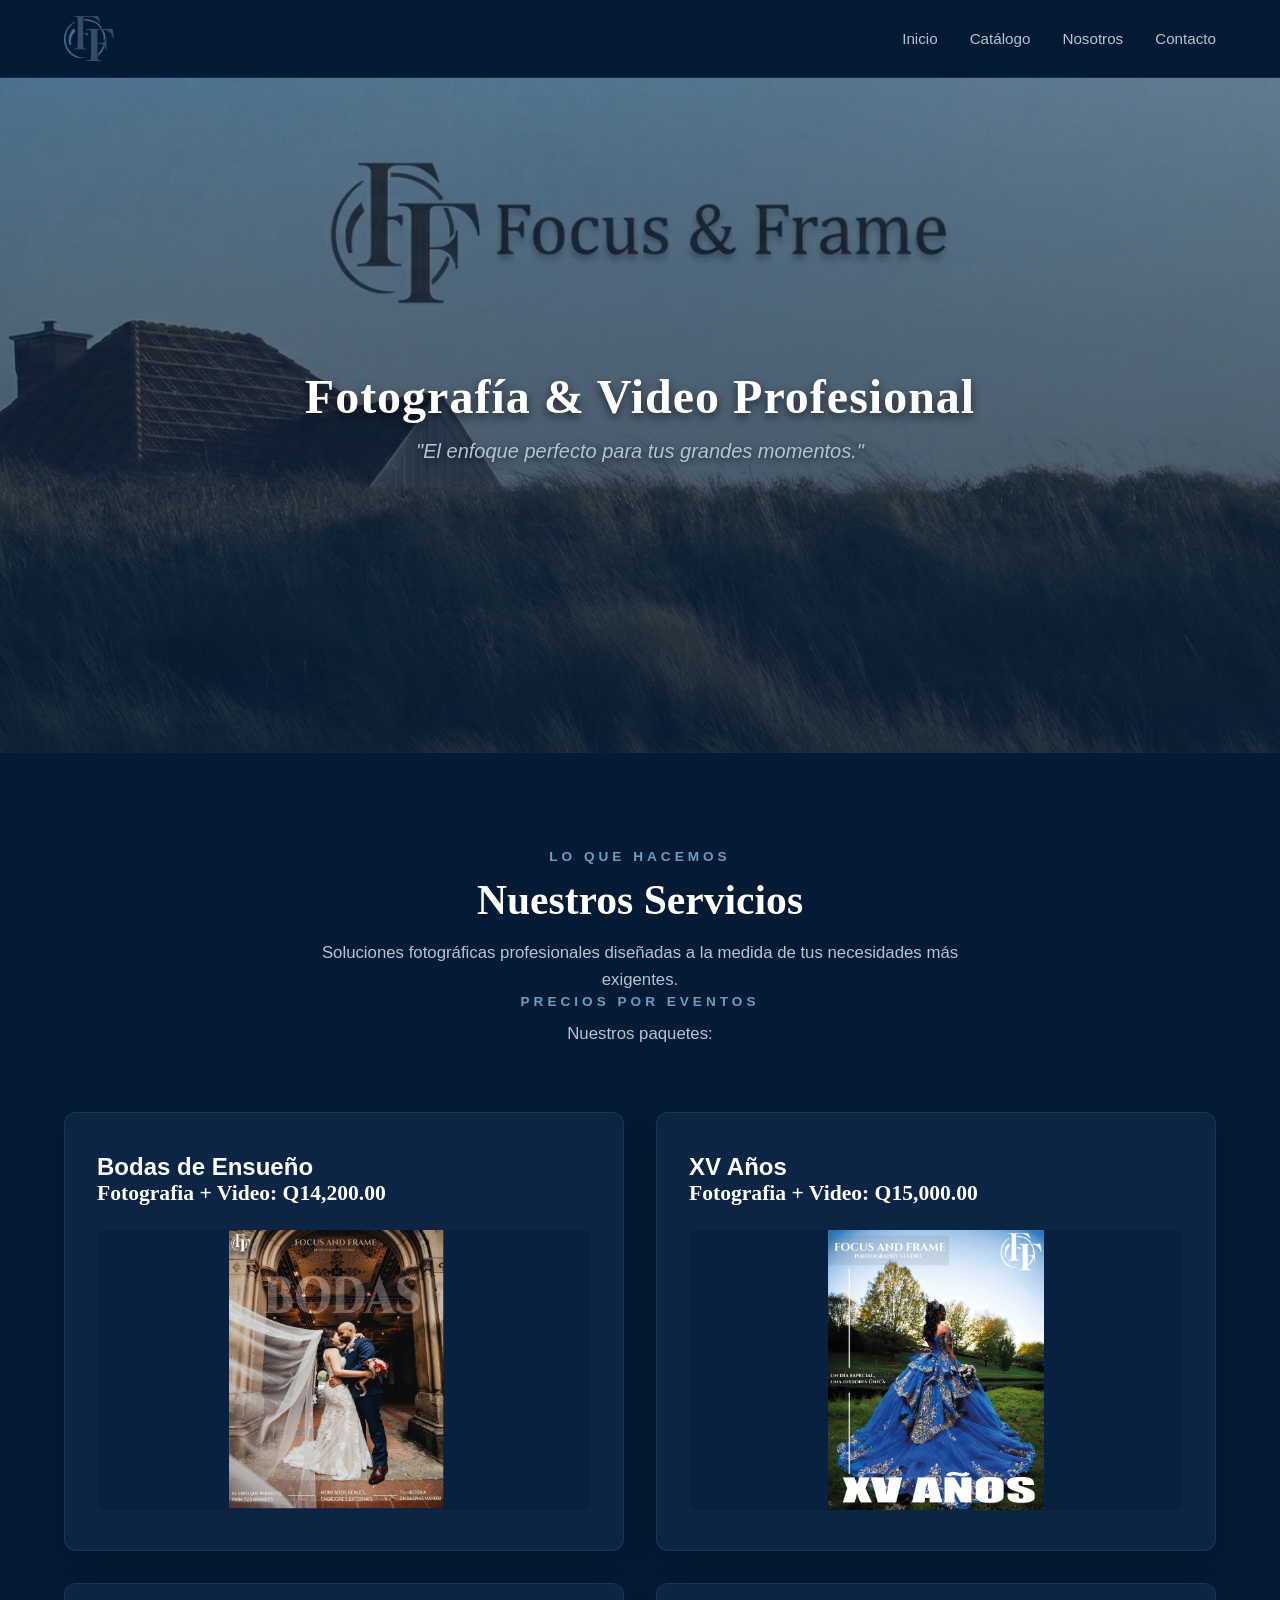
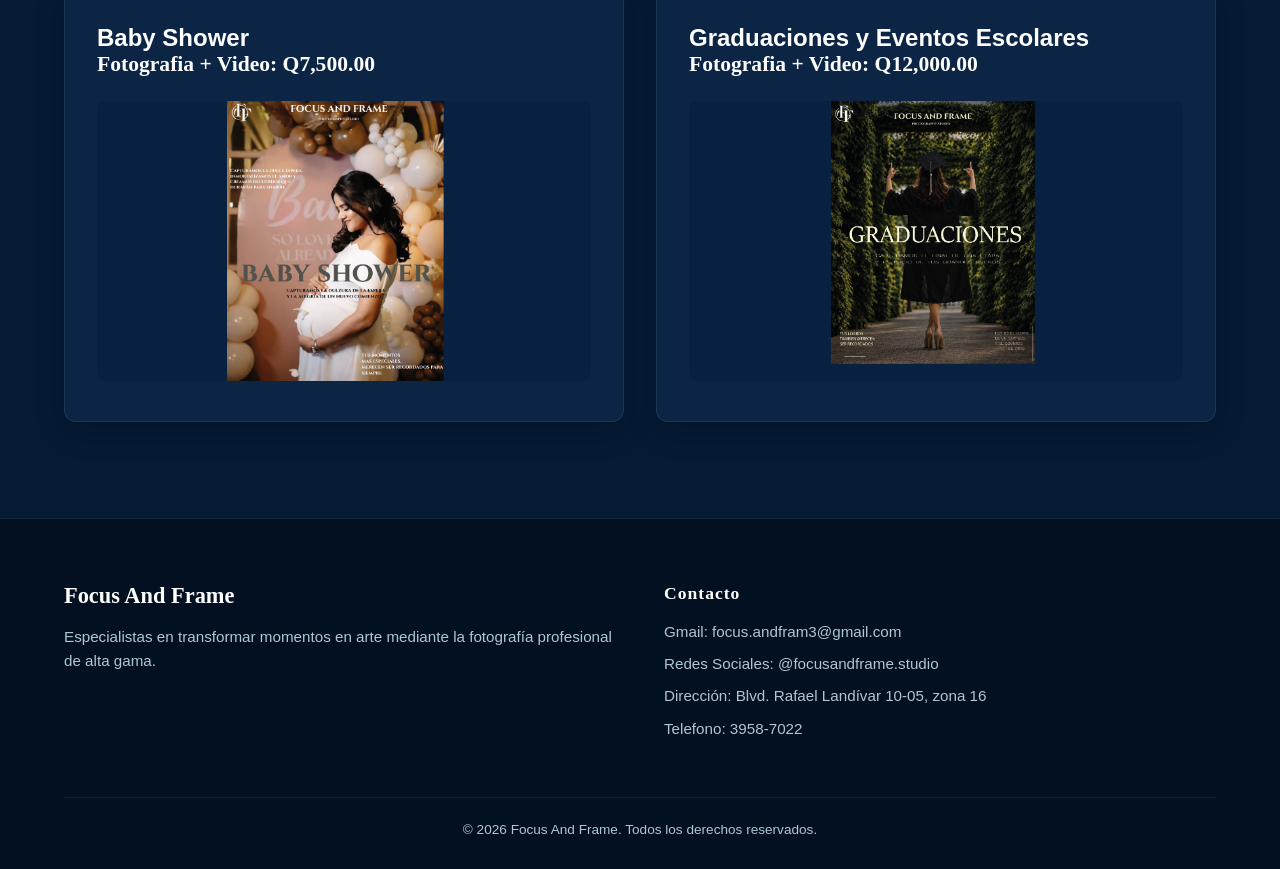
<file: index.html>
<!DOCTYPE html>
<html lang="es">
<head>
    <meta charset="UTF-8">
    <meta name="viewport" content="width=device-width, initial-scale=1.0">
    <title>Focus And Frame - Fotografía Profesional de Lujo</title>
    <link rel="stylesheet" href="style.css">
</head>
<body class="contenedor-index">

    <!-- NAVEGACIÓN Y ENCABEZADO -->
    <header class="header">
        <div class="logo">
            <img src="img/logo focus and frame.png" alt="Logo Focus And Frame">
        </div>
        <nav class="nav-links">
            <a href="index.html">Inicio</a>
            <a href="catálogo.html">Catálogo</a>
            <a href="nosotros.html">Nosotros</a>
            <a href="contacto.html">Contacto</a>
        </nav>
    </header>

    <!-- PORTADA -->
    <section class="portada">
        <div class="portada-overlay"></div>
        <img src="img/Banner de inicio.jfif" alt="Banner de inicio">
        <div class="texto-portada">
            <h1>Fotografía & Video Profesional</h1>
            <p>"El enfoque perfecto para tus grandes momentos."</p>
        </div>
    </section>

    <!-- CONTENIDO PRINCIPAL / SERVICIOS -->
    <main class="services-section">
        <div class="section-header">
            <h2>Lo que hacemos</h2>
            <h1>Nuestros Servicios</h1>
            <p>Soluciones fotográficas profesionales diseñadas a la medida de tus necesidades más exigentes.</p>
            <h2>Precios Por Eventos</h2>
            <p>Nuestros paquetes:</p>
        </div>

        <div class="services-grid">
            <!-- Tarjeta 1 -->
            <article class="service-card">
                <h2>Bodas de Ensueño</h2>
                <h3>Fotografia + Video: Q14,200.00</h3>
                <img src="img/flayer bodas.png" alt="Flyer Bodas">
            </article>

            <!-- Tarjeta 2 -->
            <article class="service-card">
                <h2>XV Años</h2>
                <h3>Fotografia + Video: Q15,000.00</h3>
                <img src="img/flayer XV años.png" alt="Flyer XV años">
            </article>

            <!-- Tarjeta 3 -->
            <article class="service-card">
                <h2>Baby Shower</h2>
                <h3>Fotografia + Video: Q7,500.00</h3>
                <img src="img/flyer baby shower.png" alt="Flyer Baby Shower">
            </article>

            <!-- Tarjeta 4 -->
            <article class="service-card">
               <h2>Graduaciones y Eventos Escolares</h2>
               <h3>Fotografia + Video: Q12,000.00</h3>
                <img src="img/flayer graduaciones.png" alt="Flyer Graduaciones">
            </article>
        </div>
    </main>

    <!-- FOOTER -->
    <footer class="footer">
        <div class="footer-content">
            <div class="footer-col">
                <h3>Focus And Frame</h3>
                <p>Especialistas en transformar momentos en arte mediante la fotografía profesional de alta gama.</p>
            </div>
            <div class="footer-col">
                <h4>Contacto</h4>
                <p>Gmail: focus.andfram3@gmail.com</p>
                <p>Redes Sociales: @focusandframe.studio</p>
                <p>Dirección: Blvd. Rafael Landívar 10-05, zona 16</p>
                <p>Telefono: 3958-7022</p>
            </div>
        </div>
        <div class="footer-bottom">
            <p>&copy; 2026 Focus And Frame. Todos los derechos reservados.</p>
        </div>
    </footer>
</body>
</html>
</file>
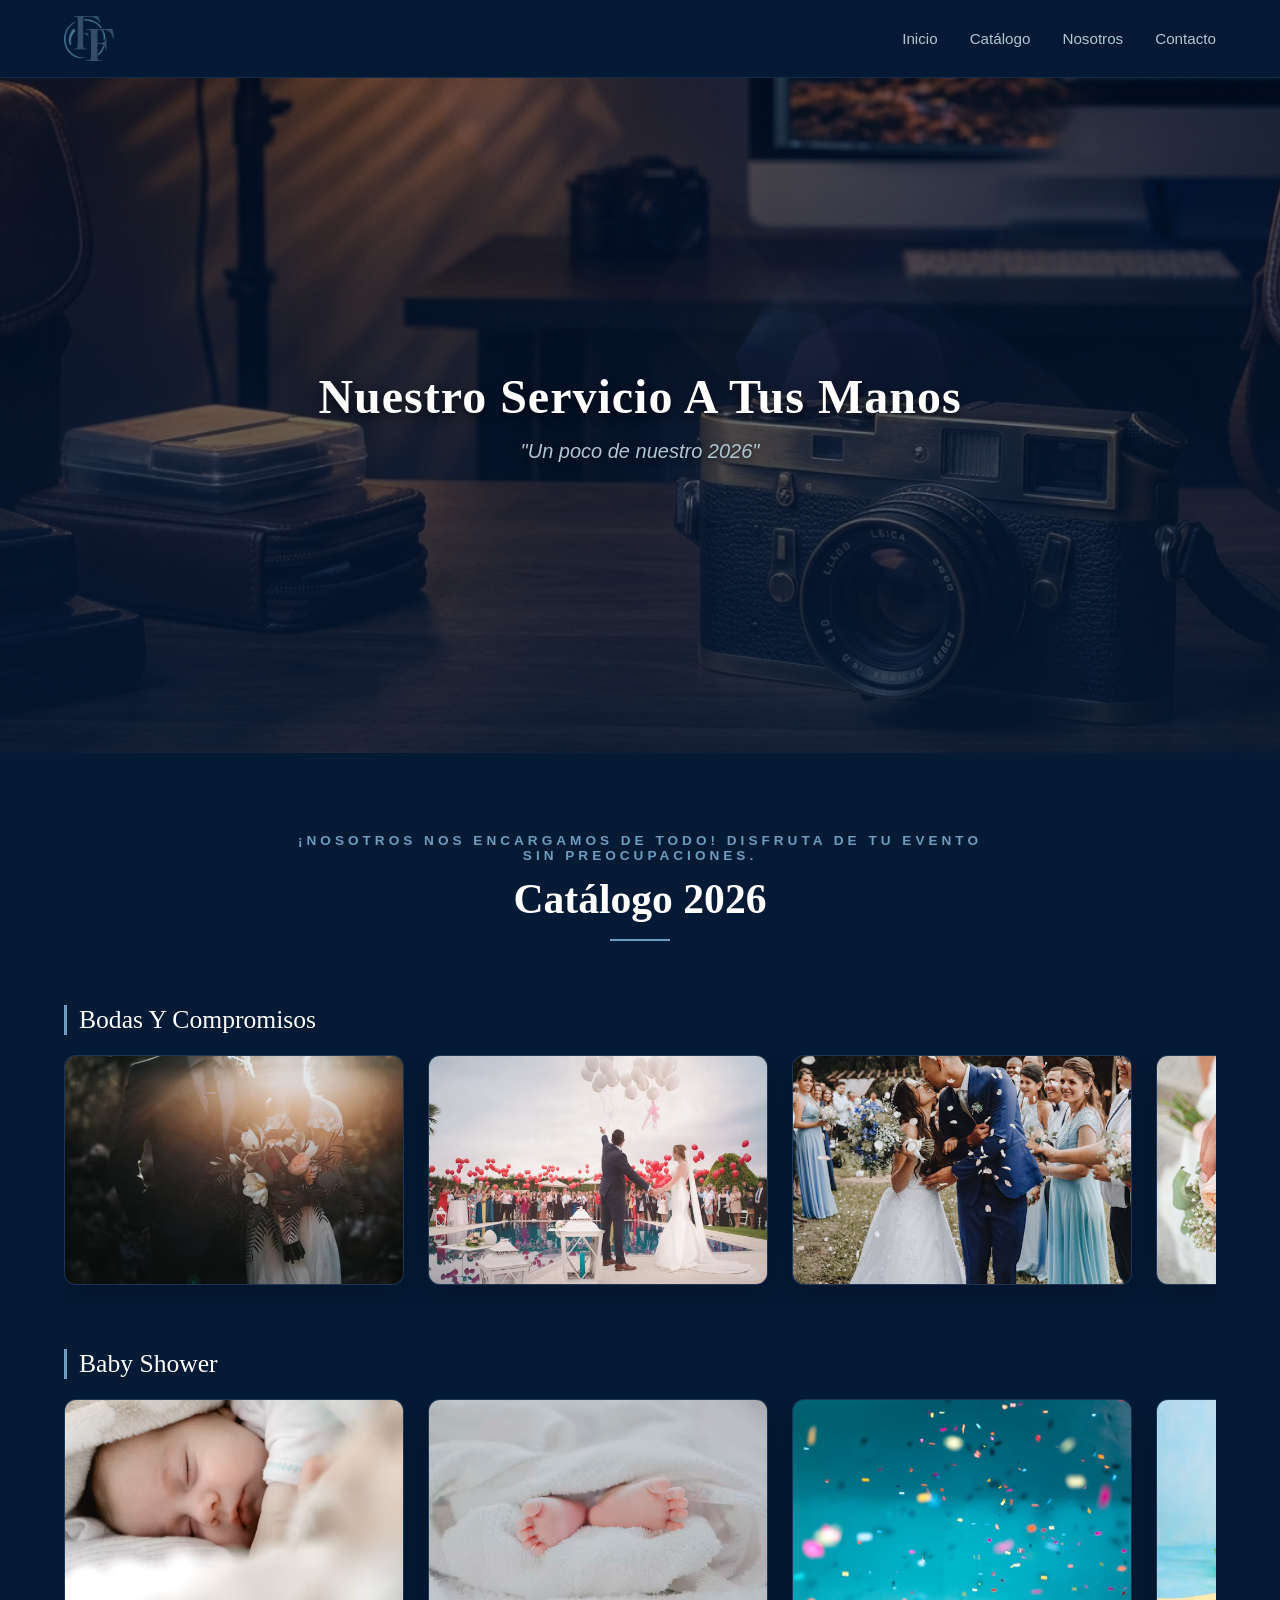
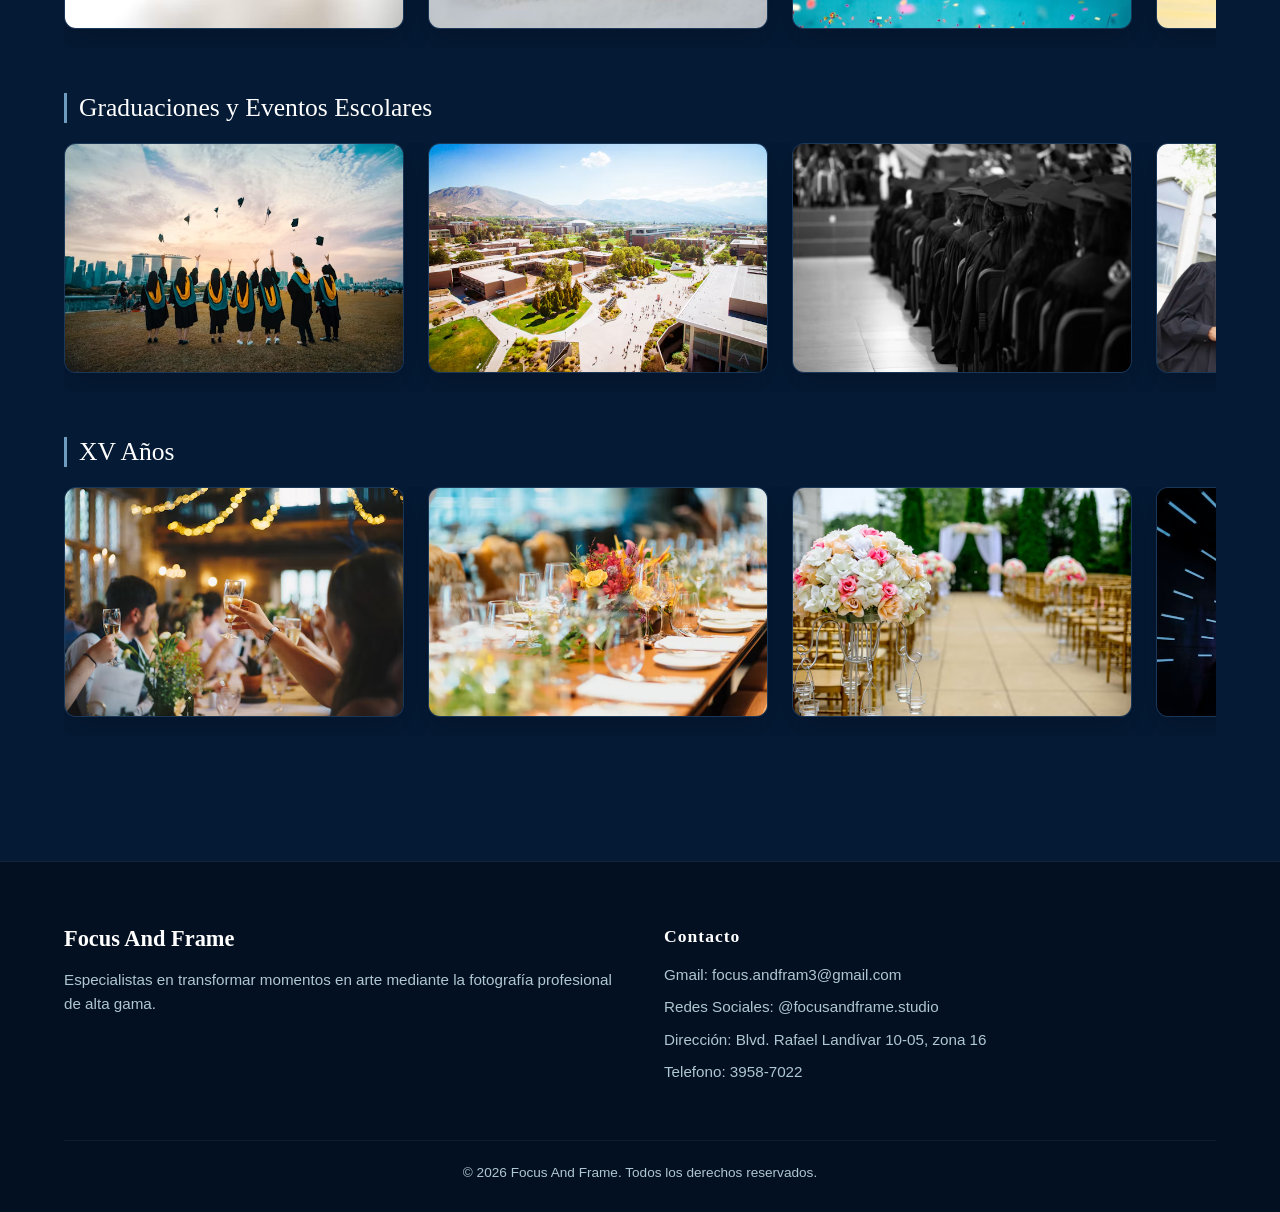
<file: catálogo.html>
<!DOCTYPE html>
<html lang="es">
<head>
    <meta charset="UTF-8">
    <meta name="viewport" content="width=device-width, initial-scale=1.0">
    <title>Catálogo de Eventos</title>
    <link rel="stylesheet" href="style.css">
</head>
<body class="contenedor-catalogo">
     <!-- NAVEGACIÓN Y ENCABEZADO -->
    <header class="header">
        <div class="logo">
            <img src="img/logo focus and frame.png" alt="Logo Focus And Frame">
        </div>
        <nav class="nav-links">
           <a href="index.html">Inicio</a>
            <a href="catálogo.html">Catálogo</a>
            <a href="nosotros.html">Nosotros</a>
            <a href="contacto.html">Contacto</a>
        </nav>
    </header>

      <!-- PORTADA -->
    <section class="portada">
        <div class="portada-overlay"></div>
        <img src="img/Banner de catalogo.jfif" alt="Banner de inicio">
        <div class="texto-portada">
            <h1>Nuestro Servicio A Tus Manos</h1>
            <p>"Un poco de nuestro 2026"</p>
        </div>
    </section>

    <main class="catalog-container">
        <!-- Encabezado de la sección -->
        <header class="catalog-header">
            <p class="subtitle">¡Nosotros nos encargamos de todo! Disfruta de tu evento sin preocupaciones.</p>
            <h1 class="title">Catálogo 2026</h1>
            <div class="underline"></div>
        </header>

        <!-- CARRUSEL 1: Bodas Y Compromisos -->
        <section class="carrusel-seccion">
            <h2>Bodas Y Compromisos</h2>
            <div class="carrusel-contenedor">
                <div class="carrusel-track">
                    <div class="carrusel-item"><img src="img/boda1.avif" alt="Boda 1"></div>
                    <div class="carrusel-item"><img src="img/boda2.avif" alt="Boda 2"></div>
                    <div class="carrusel-item"><img src="img/boda3.avif" alt="Boda 3"></div>
                    <div class="carrusel-item"><img src="img/boda4.avif" alt="Boda 4"></div>
                </div>
            </div>
        </section>

        <!-- CARRUSEL 2: Baby shower -->
        <section class="carrusel-seccion">
            <h2>Baby Shower</h2>
            <div class="carrusel-contenedor">
                <div class="carrusel-track">
                    <div class="carrusel-item"><img src="img/Baby1.avif" alt="Baby Shower 1"></div>
                    <div class="carrusel-item"><img src="img/baby2.avif" alt="Baby Shower 2"></div>
                    <div class="carrusel-item"><img src="img/baby3.avif" alt="Baby Shower 3"></div>
                    <div class="carrusel-item"><img src="img/baby4.avif" alt="Baby Shower 4"></div>
                </div>
            </div>
        </section>

        <!-- CARRUSEL 3: Graduaciones y Eventos Escolares -->
        <section class="carrusel-seccion">
            <h2>Graduaciones y Eventos Escolares</h2>
            <div class="carrusel-contenedor">
                <div class="carrusel-track">
                    <div class="carrusel-item"><img src="img/grad1.avif" alt="Graduación 1"></div>
                    <div class="carrusel-item"><img src="img/grad2.avif" alt="Graduación 2"></div>
                    <div class="carrusel-item"><img src="img/grad3.avif" alt="Graduación 3"></div>
                    <div class="carrusel-item"><img src="img/grad4.avif" alt="Graduación 4"></div>
                </div>
            </div>
        </section>

        <!-- CARRUSEL 4: XV años -->
        <section class="carrusel-seccion">
            <h2>XV Años</h2>
            <div class="carrusel-contenedor">
                <div class="carrusel-track">
                    <div class="carrusel-item"><img src="img/xv1.avif" alt="XV Años 1"></div>
                    <div class="carrusel-item"><img src="img/xv2.avif" alt="XV Años 2"></div>
                    <div class="carrusel-item"><img src="img/xv3.avif" alt="XV Años 3"></div>
                    <div class="carrusel-item"><img src="img/xv4.avif" alt="XV Años 4"></div>
                </div>
            </div>
        </section>
    </main>
         
    <!-- FOOTER -->
    <footer class="footer">
        <div class="footer-content">
            <div class="footer-col">
                <h3>Focus And Frame</h3>
                <p>Especialistas en transformar momentos en arte mediante la fotografía profesional de alta gama.</p>
            </div>
            <div class="footer-col">
                <h4>Contacto</h4>
                <p>Gmail: focus.andfram3@gmail.com</p>
                <p>Redes Sociales: @focusandframe.studio</p>
                <p>Dirección: Blvd. Rafael Landívar 10-05, zona 16</p>
                <p>Telefono: 3958-7022</p>
            </div>
        </div>
        <div class="footer-bottom">
            <p>&copy; 2026 Focus And Frame. Todos los derechos reservados.</p>
        </div>
    </footer>
</body>
</html>
</file>
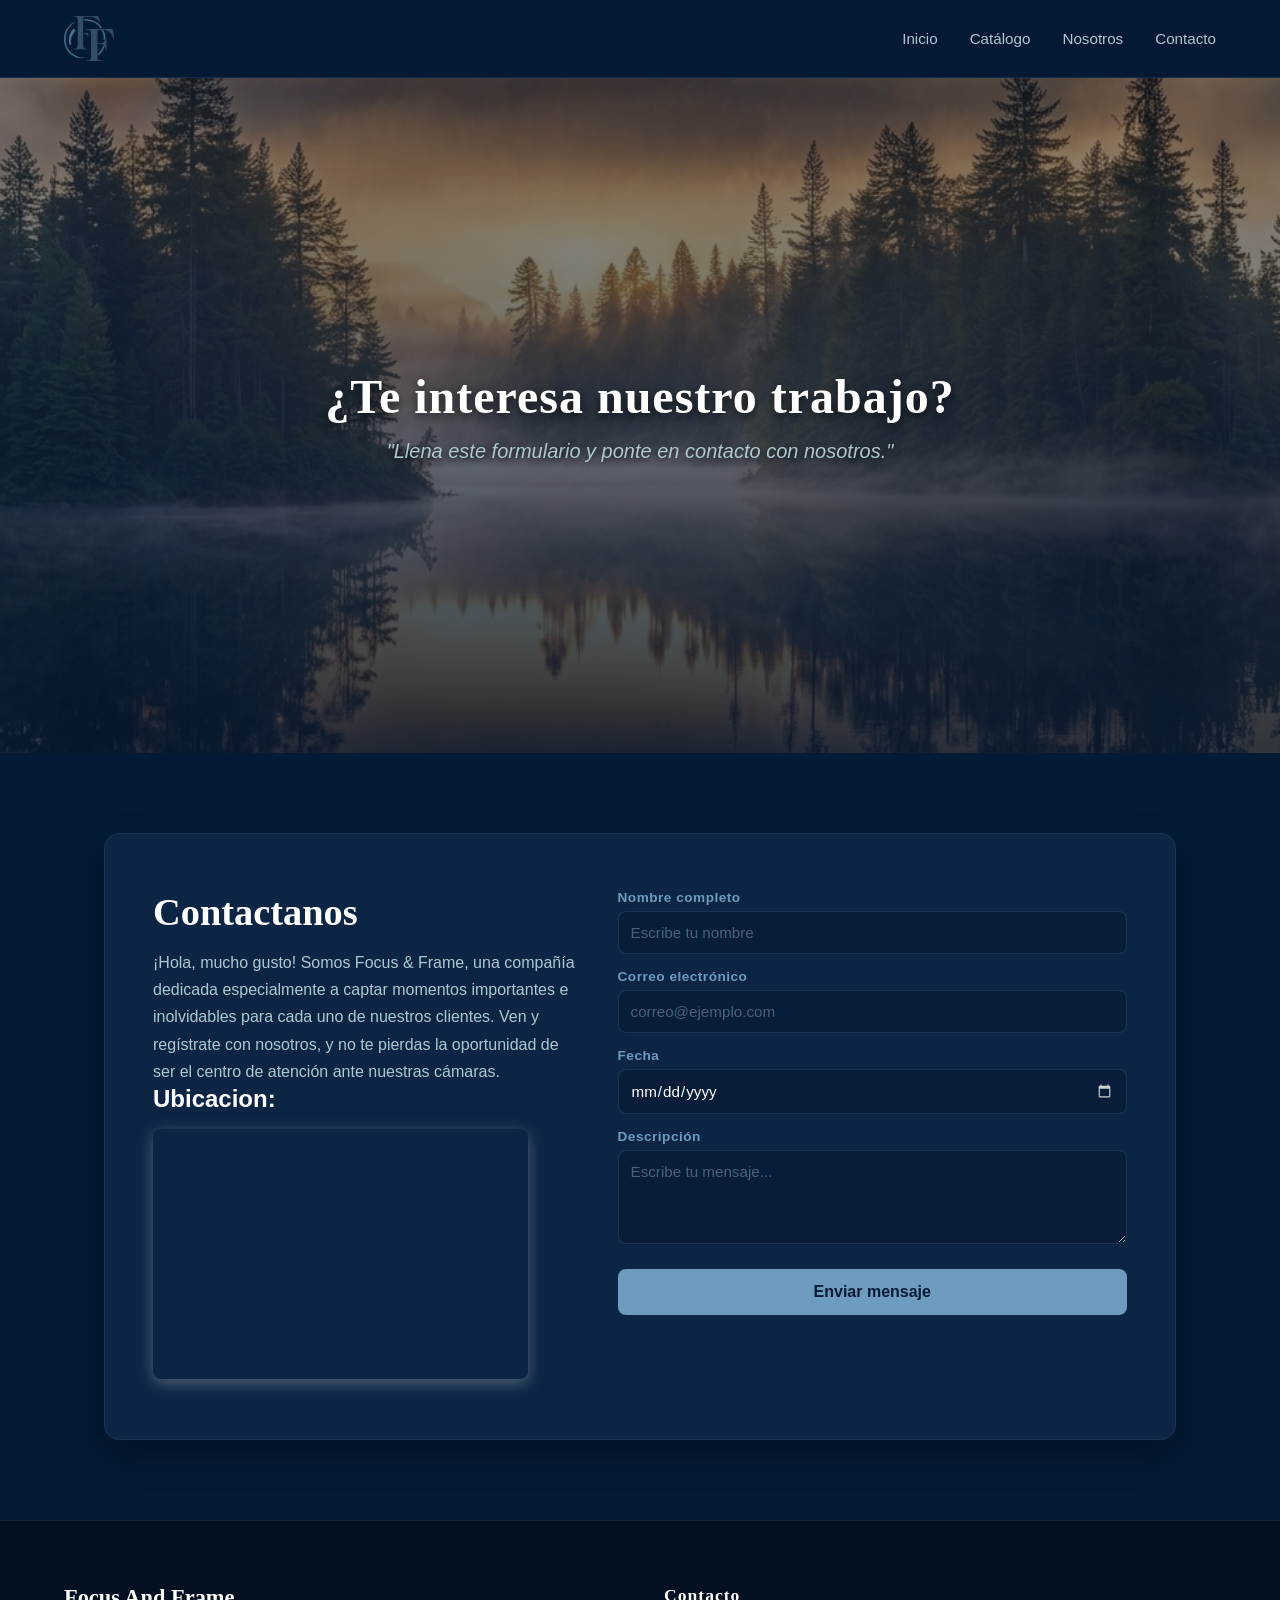
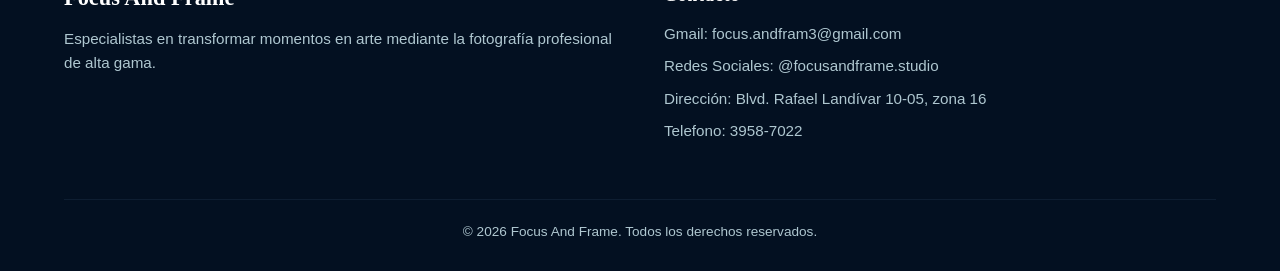
<file: contacto.html>
<!DOCTYPE html>
<html lang="es">
<head>
    <meta charset="UTF-8">
    <meta name="viewport" content="width=device-width, initial-scale=1.0">
    <title>Formulario de Contacto</title>
    <link rel="stylesheet" href="style.css">
</head>
<body class="contenedor-contacto">
     <!-- NAVEGACIÓN Y ENCABEZADO -->
    <header class="header">
        <div class="logo">
            <img src="img/logo focus and frame.png" alt="Logo Focus And Frame">
        </div>
        <nav class="nav-links">
            <a href="index.html">Inicio</a>
            <a href="catálogo.html">Catálogo</a>
            <a href="nosotros.html">Nosotros</a>
            <a href="contacto.html">Contacto</a>
        </nav>
    </header>

      <!-- PORTADA -->
    <section class="portada">
        <div class="portada-overlay"></div>
        <img src="img/Banner de contactanos.jfif" alt="Banner de inicio">
        <div class="texto-portada">
            <h1>¿Te interesa nuestro trabajo?</h1>
            <p>"Llena este formulario y ponte en contacto con nosotros."</p>
        </div>
    </section>

    <div class="contenedor-principal">
        <div class="tarjeta">
            <!-- Sección izquierda -->
            <div class="seccion-texto">
                <h1>Contactanos</h1>
                <p>¡Hola, mucho gusto! Somos Focus & Frame, una compañía dedicada especialmente a captar momentos importantes e inolvidables para cada uno de nuestros clientes. Ven y regístrate con nosotros, y no te pierdas la oportunidad de ser el centro de atención ante nuestras cámaras.</p>
                <h2>Ubicacion:</h2>
            <iframe src="https://www.google.com/maps/embed?pb=!1m18!1m12!1m3!1d3860.8401178990744!2d-90.48983112428532!3d14.60818208587908!2m3!1f0!2f0!3f0!3m2!1i1024!2i768!4f13.1!3m3!1m2!1s0x8589a3008f00defd%3A0x3655784fcde39a9b!2sBlvr.%20Rafael%20Landivar%2010-05%2C%20Cdad.%20de%20Guatemala%2001016!5e0!3m2!1ses-419!2sgt!4v1791996402368!5m2!1ses-419!2sgt" width="375" height="250" style="border:0;" allowfullscreen="" loading="lazy" referrerpolicy="strict-origin-when-cross-origin"></iframe>
            </div>

            <!-- Sección derecha: Formulario -->
            <form class="formulario">
                
                <div class="grupo-input">
                    <label for="nombre">Nombre completo</label>
                    <input type="text" id="nombre" name="nombre" placeholder="Escribe tu nombre">
                </div>

                <div class="grupo-input">
                    <label for="correo">Correo electrónico</label>
                    <input type="email" id="correo" name="correo" placeholder="correo@ejemplo.com">
                </div>

                <div class="grupo-input">
                    <label for="fecha">Fecha</label>
                    <input type="date" id="fecha" name="fecha">
                </div>

                <div class="grupo-input">
                    <label for="descripcion">Descripción</label>
                    <textarea id="descripcion" name="descripcion" rows="4" placeholder="Escribe tu mensaje..."></textarea>
                </div>

                <button type="submit" class="boton-enviar">Enviar mensaje</button>
            </form>
        </div>
    </div>

    <!-- FOOTER -->
    <footer class="footer">
        <div class="footer-content">
            <div class="footer-col">
                <h3>Focus And Frame</h3>
                <p>Especialistas en transformar momentos en arte mediante la fotografía profesional de alta gama.</p>
            </div>
            <div class="footer-col">
                <h4>Contacto</h4>
                <p>Gmail: focus.andfram3@gmail.com</p>
                <p>Redes Sociales: @focusandframe.studio</p>
                <p>Dirección: Blvd. Rafael Landívar 10-05, zona 16</p>
                <p>Telefono: 3958-7022</p>
            </div>
        </div>
        <div class="footer-bottom">
            <p>&copy; 2026 Focus And Frame. Todos los derechos reservados.</p>
        </div>
    </footer>
</body>
</html>
</file>
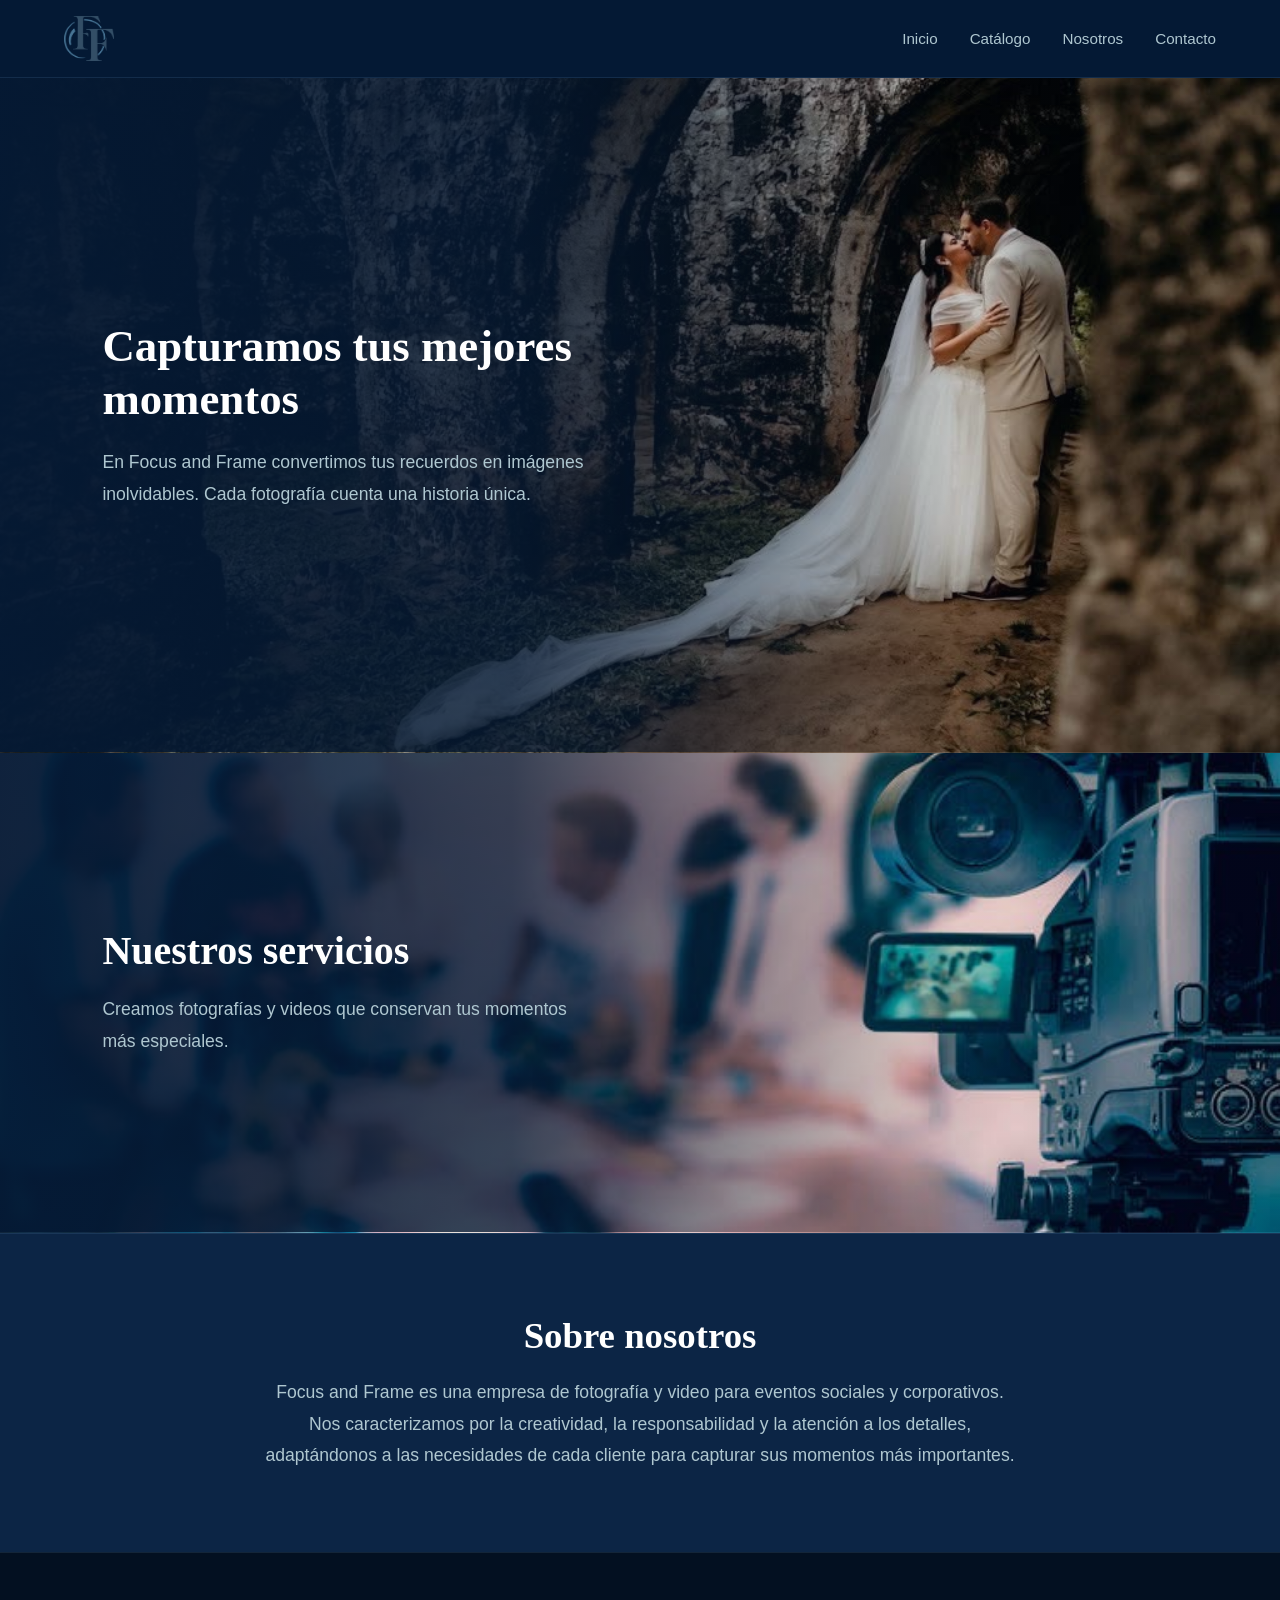
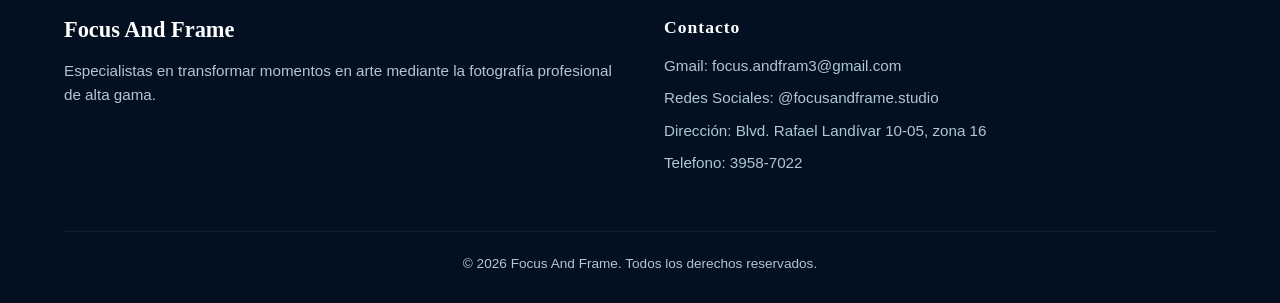
<file: nosotros.html>
<!DOCTYPE html>
<html lang="es">
<head>
    <meta charset="UTF-8">
    <meta name="viewport" content="width=device-width, initial-scale=1.0">
    <title>Nosotros</title>
    <link rel="stylesheet" href="style.css">
</head>

<body class="contenedor-nosotros">
     <!-- NAVEGACIÓN Y ENCABEZADO -->
    <header class="header">
        <div class="logo">
            <img src="img/logo focus and frame.png" alt="Logo Focus And Frame">
        </div>
        <nav class="nav-links">
            <a href="index.html">Inicio</a>
            <a href="catálogo.html">Catálogo</a>
            <a href="nosotros.html">Nosotros</a>
            <a href="contacto.html">Contacto</a>
        </nav>
    </header>
     
    <section class="portada" id="inicio">
        <div class="contenido">
            <h1>Capturamos tus mejores momentos</h1>

            <p>
                En Focus and Frame convertimos tus recuerdos
                en imágenes inolvidables. Cada fotografía
                cuenta una historia única.
            </p>

        </div>

    </section>

    <section class="servicios" id="servicios">
        <div class="texto-servicios">
            <h2>Nuestros servicios</h2>
            <p>
                Creamos fotografías y videos que conservan
                tus momentos más especiales.
            </p>
        </div>
    </section>


    <section class="nosotros" id="nosotros">

        <h2>Sobre nosotros</h2>
        <p>
        Focus and Frame es una empresa de fotografía y video para eventos sociales y corporativos.
        Nos caracterizamos por la creatividad, la responsabilidad y la atención a los detalles, adaptándonos a las necesidades de cada cliente para capturar sus momentos más importantes.
        </p>

    </section>

    <!-- FOOTER -->
    <footer class="footer">
        <div class="footer-content">
            <div class="footer-col">
                <h3>Focus And Frame</h3>
                <p>Especialistas en transformar momentos en arte mediante la fotografía profesional de alta gama.</p>
            </div>
            <div class="footer-col">
                <h4>Contacto</h4>
                <p>Gmail: focus.andfram3@gmail.com</p>
                <p>Redes Sociales: @focusandframe.studio</p>
                <p>Dirección: Blvd. Rafael Landívar 10-05, zona 16</p>
                <p>Telefono: 3958-7022</p>
            </div>
        </div>
        <div class="footer-bottom">
            <p>&copy; 2026 Focus And Frame. Todos los derechos reservados.</p>
        </div>
    </footer>
</body>
</html>
</file>
<file: style.css>
/* ========================================= */
/* --- ESTILOS PARA LA PÁGINA DE INDEX--- */
/* ========================================= */


/* --- Variables Globales --- */
:root {
    --bg-main: #051a35;
    --bg-card: #0c2545;   
    --bg-card-hover: #13335c;
    --accent-light: #6d9cbf; 
    --text-light: #afc7d0;
    --text-white: #ffffff;
    --font-heading: 'Cinzel', serif;
    --font-body: 'Plus Jakarta Sans', sans-serif;
}

/* --- Reseteo y Estilos Generales --- */ 
* {
    margin: 0;
    padding: 0;
    box-sizing: border-box;
}

.contenedor-index {
    background-color: var(--bg-main);
    font-family: var(--font-body);
    color: var(--text-white);
    overflow-x: hidden;
}

/* --- Header --- */
.header {
    background-color: rgba(5, 26, 53, 0.95);
    backdrop-filter: blur(10px);
    position: sticky;
    top: 0;
    z-index: 1000;
    padding: 1rem 5%;
    display: flex;
    justify-content: space-between;
    align-items: center;
    border-bottom: 1px solid rgba(109, 156, 191, 0.15);
}

.logo img {
    height: 45px;
    width: auto;
    display: block;
}

.nav-links {
    display: flex;
    gap: 2rem;
}

.nav-links a {
    color: var(--text-light);
    text-decoration: none;
    font-size: 0.95rem;
    font-weight: 500;
    transition: color 0.3s ease;
}

.nav-links a:hover {
    color: var(--accent-light);
}

/* --- Portada --- */
.portada {
    position: relative;
    width: 100%;
    height: 75vh;
    min-height: 450px;
    overflow: hidden;
}

.portada img {
    width: 100%;
    height: 100%;
    object-fit: cover;
    display: block;
}

.portada-overlay {
    position: absolute;
    top: 0;
    left: 0;
    width: 100%;
    height: 100%;
    background: linear-gradient(to bottom, rgba(5,26,53,0.4), rgba(5,26,53,0.8));
    z-index: 1;
}

.texto-portada {
    position: absolute;
    top: 50%;
    left: 50%;
    transform: translate(-50%, -50%);
    text-align: center;
    color: var(--text-white);
    width: 90%;
    max-width: 900px;
    z-index: 2;
}

.texto-portada h1 {
    font-family: var(--font-heading);
    font-size: 3rem;
    margin-bottom: 1rem;
    font-weight: 600;
    letter-spacing: 1px;
    text-shadow: 0 4px 10px rgba(0, 0, 0, 0.6); 
}

.texto-portada p {
    font-size: 1.25rem;
    color: var(--text-light);
    font-weight: 300;
    font-style: italic;
    text-shadow: 0 2px 6px rgba(0, 0, 0, 0.6);
}

/* --- Sección de Servicios --- */
.services-section {
    padding: 6rem 5%;
    max-width: 1300px;
    margin: 0 auto;
}

.section-header {
    text-align: center;
    max-width: 700px;
    margin: 0 auto 4rem auto;
}

.section-header h2 {
    font-size: 0.85rem;
    letter-spacing: 4px;
    color: var(--accent-light);
    margin-bottom: 0.75rem;
    font-weight: 600;
    text-transform: uppercase;
}

.section-header h1 {
    font-family: var(--font-heading);
    font-size: 2.6rem;
    color: var(--text-white);
    margin-bottom: 1rem;
    font-weight: 600;
}

.section-header p {
    color: var(--text-light);
    font-size: 1.05rem;
    font-weight: 300;
    line-height: 1.6;
}

/* --- Grid de Cuadros --- */
.services-grid {
    display: grid;
    grid-template-columns: repeat(2, 1fr);
    gap: 2rem;
}

.service-card {
    background-color: var(--bg-card);
    border: 1px solid rgba(109, 156, 191, 0.15);
    border-radius: 12px;
    padding: 2.5rem 2rem;
    box-shadow: 0 10px 30px rgba(0, 0, 0, 0.2);
    transition: transform 0.3s ease, background-color 0.3s ease, border-color 0.3s ease, box-shadow 0.3s ease;
}

.service-card:hover {
    background-color: var(--bg-card-hover);
    transform: translateY(-8px);
    border-color: var(--accent-light);
    box-shadow: 0 15px 35px rgba(0, 0, 0, 0.4);
}

.service-card h3 {
    font-family: var(--font-heading);
    font-size: 1.35rem;
    color: var(--text-white);
    margin-bottom: 1rem;
    font-weight: 600;
}

.service-card p {
    font-size: 0.95rem;
    line-height: 1.7;
    color: var(--text-light);
    font-weight: 300;
}

/* --- Ajuste de imágenes en las tarjetas --- */
.service-card img {
    width: 100%;
    max-height: 280px;
    object-fit: contain;
    border-radius: 8px;
    margin-top: 1.5rem;
    display: block;
    background-color: rgba(5, 26, 53, 0.3);
}

/* --- Footer --- */
.footer {
    background-color: #031021;
    border-top: 1px solid rgba(109, 156, 191, 0.15);
    padding: 4rem 5% 2rem 5%;
    color: var(--text-light);
}

.footer-content {
    max-width: 1300px;
    margin: 0 auto;
    display: grid;
    grid-template-columns: repeat(auto-fit, minmax(250px, 1fr));
    gap: 3rem;
    margin-bottom: 3rem;
}

.footer-col h3, .footer-col h4 {
    font-family: var(--font-heading);
    color: var(--text-white);
    margin-bottom: 1rem;
}

.footer-col h3 {
    font-size: 1.4rem;
}

.footer-col h4 {
    font-size: 1.1rem;
    letter-spacing: 1px;
}

.footer-col p {
    font-size: 0.95rem;
    line-height: 1.6;
    margin-bottom: 0.5rem;
    font-weight: 300;
}

.footer-col ul {
    list-style: none;
}

.footer-col ul li {
    margin-bottom: 0.5rem;
}

.footer-col ul li a {
    color: var(--text-light);
    text-decoration: none;
    transition: color 0.3s ease;
}

.footer-col ul li a:hover {
    color: var(--accent-light);
}

.footer-bottom {
    text-align: center;
    border-top: 1px solid rgba(109, 156, 191, 0.1);
    padding-top: 1.5rem;
    font-size: 0.85rem;
    font-weight: 300;
}

/* --- Responsivo para pantallas pequeñas --- */
@media (max-width: 768px) {
    .header {
        flex-direction: column;
        gap: 1rem;
        padding: 1rem;
    }

    .nav-links {
        gap: 1.25rem;
    }

    .texto-portada h1 {
        font-size: 2.1rem;
    }

    .texto-portada p {
        font-size: 1rem;
    }

    .section-header h1 {
        font-size: 2.1rem;
    }
    
    .portada {
        height: 60vh;
    }

    .services-grid {
        grid-template-columns: 1fr;
    }
}

/* ========================================= */
/* --- ESTILOS PARA LA PÁGINA DE CATÁLOGO --- */
/* ========================================= */

.contenedor-catalogo {
    background-color: var(--bg-main);
    font-family: var(--font-body);
    color: var(--text-white);
    overflow-x: hidden;
}

.catalog-container {
    max-width: 1300px;
    margin: 0 auto;
    padding: 5rem 5%;
}

.catalog-header {
    text-align: center;
    max-width: 700px;
    margin: 0 auto 4rem auto;
}

.catalog-header .subtitle {
    font-size: 0.85rem;
    letter-spacing: 4px;
    color: var(--accent-light);
    margin-bottom: 0.75rem;
    font-weight: 600;
    text-transform: uppercase;
}

.catalog-header .title {
    font-family: var(--font-heading);
    font-size: 2.6rem;
    color: var(--text-white);
    margin-bottom: 1rem;
    font-weight: 600;
}

.catalog-header .underline {
    width: 60px;
    height: 2px;
    background-color: var(--accent-light);
    margin: 0 auto;
}


/* ========================================= */
/* --- ESTILOS PARA LOS CARRUSELES --- */
/* ========================================= */

.carrusel-seccion {
    margin: 45px auto;
    width: 100%;
}

.carrusel-seccion h2 {
    font-family: var(--font-heading);
    font-size: 1.6rem;
    color: var(--text-white);
    margin-bottom: 1.25rem;
    border-left: 3px solid var(--accent-light);
    padding-left: 12px;
    font-weight: 500;
}

.carrusel-contenedor {
    width: 100%;
    overflow-x: auto;
    white-space: nowrap;
    padding-bottom: 15px;
    scrollbar-width: thin;
    scrollbar-color: var(--accent-light) rgba(109, 156, 191, 0.1);
}

/* Personalización de la barra de desplazamiento */
.carrusel-contenedor::-webkit-scrollbar {
    height: 6px;
}

.carrusel-contenedor::-webkit-scrollbar-track {
    background: rgba(109, 156, 191, 0.05);
    border-radius: 4px;
}

.carrusel-contenedor::-webkit-scrollbar-thumb {
    background: var(--accent-light);
    border-radius: 4px;
}

.carrusel-track {
    display: inline-flex;
    gap: 1.5rem;
}

.carrusel-item {
    width: 340px;
    height: 230px;
    flex-shrink: 0;
    background-color: var(--bg-card);
    border: 1px solid rgba(109, 156, 191, 0.15);
    border-radius: 12px;
    overflow: hidden;
    box-shadow: 0 10px 30px rgba(0, 0, 0, 0.2);
    transition: transform 0.3s ease, border-color 0.3s ease, box-shadow 0.3s ease;
}

.carrusel-item:hover {
    transform: translateY(-6px);
    border-color: var(--accent-light);
    box-shadow: 0 15px 35px rgba(0, 0, 0, 0.4);
}

.carrusel-item img {
    width: 100%;
    height: 100%;
    object-fit: cover;
    display: block;
    transition: transform 0.4s ease;
}

.carrusel-item:hover img {
    transform: scale(1.06);
}


/* ========================================= */
/* --- ESTILOS PÁGINA NOSOTROS --- */
/* ========================================= */

.contenedor-nosotros {
    background-color: var(--bg-main);
    font-family: var(--font-body);
    color: var(--text-white);
    overflow-x: hidden;
}

/* --- Portada (FOTO DE LOS NOVIOS) --- */
.contenedor-nosotros .portada {
    min-height: 520px;
    display: flex;
    align-items: center;
    padding: 60px 8%;
    position: relative;
    background-image: 
        linear-gradient(
            90deg,
            rgba(5, 26, 53, 0.95) 0%,
            rgba(5, 26, 53, 0.8) 40%,
            rgba(5, 26, 53, 0.1) 75%
        ),
        url("img/FOTO DE LOS NOVIOS.jpeg");
    background-size: cover;
    background-position: center;
    background-repeat: no-repeat;
    border-bottom: 1px solid rgba(109, 156, 191, 0.15);
}

.contenedor-nosotros .contenido {
    position: relative;
    z-index: 2;
    max-width: 550px;
    color: var(--text-white);
}

.contenedor-nosotros .contenido h1 {
    font-family: var(--font-heading);
    font-size: 2.8rem;
    margin-bottom: 20px;
    color: var(--text-white);
    font-weight: 600;
    line-height: 1.2;
}

.contenedor-nosotros .contenido p {
    font-size: 1.1rem;
    line-height: 1.8;
    color: var(--text-light);
    font-weight: 300;
}

/* --- Sección Servicios (FONDO DE LA CÁMARA) --- */
.contenedor-nosotros .servicios {
    min-height: 480px;
    display: flex;
    align-items: center;
    padding: 60px 8%;
    position: relative;
    background-image: 
        linear-gradient(
            90deg,
            rgba(5, 26, 53, 0.95) 0%,
            rgba(5, 26, 53, 0.8) 40%,
            rgba(5, 26, 53, 0.1) 75%
        ),
        url("img/FONDO DE LA CÁMARA.jpeg");
    background-size: cover;
    background-position: center;
    background-repeat: no-repeat;
    border-bottom: 1px solid rgba(109, 156, 191, 0.15);
}

.contenedor-nosotros .texto-servicios {
    position: relative;
    z-index: 2;
    max-width: 500px;
    color: var(--text-white);
}

.contenedor-nosotros .texto-servicios h2 {
    font-family: var(--font-heading);
    font-size: 2.5rem;
    margin-bottom: 20px;
    color: var(--text-white);
    font-weight: 600;
}

.contenedor-nosotros .texto-servicios p {
    font-size: 1.1rem;
    line-height: 1.8;
    color: var(--text-light);
    font-weight: 300;
}

/* --- Sección Inferior "Sobre nosotros" --- */
.contenedor-nosotros .nosotros {
    padding: 80px 10%;
    text-align: center;
    background-color: var(--bg-card);
    border-top: 1px solid rgba(109, 156, 191, 0.15);
}

.contenedor-nosotros .nosotros h2 {
    font-family: var(--font-heading);
    font-size: 2.3rem;
    margin-bottom: 20px;
    color: var(--text-white);
}

.contenedor-nosotros .nosotros p {
    max-width: 750px;
    margin: 0 auto;
    font-size: 1.1rem;
    line-height: 1.8;
    color: var(--text-light);
    font-weight: 300;
}

/* --- Responsivo para dispositivos móviles --- */
@media (max-width: 700px) {
    .contenedor-nosotros .contenido h1 {
        font-size: 2.1rem;
    }

    .contenedor-nosotros .texto-servicios h2 {
        font-size: 2rem;
    }

    .contenedor-nosotros .portada,
    .contenedor-nosotros .servicios {
        padding: 40px 5%;
        min-height: 400px;
        background-position: center;
    }
}


/* ========================================= */
/* --- ESTILOS PARA LA PÁGINA DE CONTACTO --- */
/* ========================================= */

.contenedor-contacto {
    background-color: var(--bg-main);
    font-family: var(--font-body);
    color: var(--text-white);
    overflow-x: hidden;
}

.contenedor-principal {
    max-width: 1200px;
    margin: 5rem auto;
    padding: 0 5%;
}

.tarjeta {
    background-color: var(--bg-card);
    border: 1px solid rgba(109, 156, 191, 0.15);
    border-radius: 16px;
    padding: 3.5rem 3rem;
    display: flex;
    justify-content: space-between;
    gap: 40px;
    box-shadow: 0 15px 35px rgba(0, 0, 0, 0.3);
}

.seccion-texto {
    flex: 1;
}

.seccion-texto h1 {
    font-family: var(--font-heading);
    font-size: 2.4rem;
    color: var(--text-white);
    margin-bottom: 15px;
    font-weight: 600;
}

.seccion-texto p {
    color: var(--text-light);
    font-size: 1rem;
    line-height: 1.7;
    font-weight: 300;
}

.formulario {
    flex: 1.2;
    display: flex;
    flex-direction: column;
    gap: 15px;
}

.grupo-input {
    display: flex;
    flex-direction: column;
}

.grupo-input label {
    font-size: 0.85rem;
    font-weight: 600;
    color: var(--accent-light);
    margin-bottom: 6px;
    letter-spacing: 0.5px;
}

.grupo-input input,
.grupo-input textarea {
    padding: 12px;
    border: 1px solid rgba(109, 156, 191, 0.2);
    border-radius: 8px;
    font-size: 0.95rem;
    outline: none;
    background-color: rgba(5, 26, 53, 0.6);
    color: var(--text-white);
    font-family: var(--font-body);
    transition: border-color 0.3s ease, background-color 0.3s ease;
}

.grupo-input input:focus,
.grupo-input textarea:focus {
    border-color: var(--accent-light);
    background-color: rgba(5, 26, 53, 0.9);
}

.grupo-input input::placeholder,
.grupo-input textarea::placeholder {
    color: rgba(175, 199, 208, 0.4);
}

.grupo-input input[type="date"]::-webkit-calendar-picker-indicator {
    filter: invert(0.8);
    cursor: pointer;
}

.boton-enviar {
    background-color: var(--accent-light);
    color: var(--bg-main);
    border: none;
    padding: 14px;
    border-radius: 8px;
    font-size: 1rem;
    cursor: pointer;
    font-weight: 600;
    font-family: var(--font-body);
    margin-top: 10px;
    transition: background-color 0.3s ease, transform 0.2s ease, box-shadow 0.3s ease;
}

.boton-enviar:hover {
    background-color: var(--text-white);
    transform: translateY(-2px);
    box-shadow: 0 5px 20px rgba(109, 156, 191, 0.3);
}

@media (max-width: 850px) {
    .tarjeta {
        flex-direction: column;
        padding: 2rem 1.5rem;
    }
}

/* Estilo para el mapa de Google Maps */
.seccion-texto iframe {
    filter: invert(90%) hue-rotate(180deg) contrast(110%);
    border-radius: 8px;
    margin-top: 1rem;
    box-shadow: 0 4px 15px rgba(0, 0, 0, 0.3);
}
</file>
